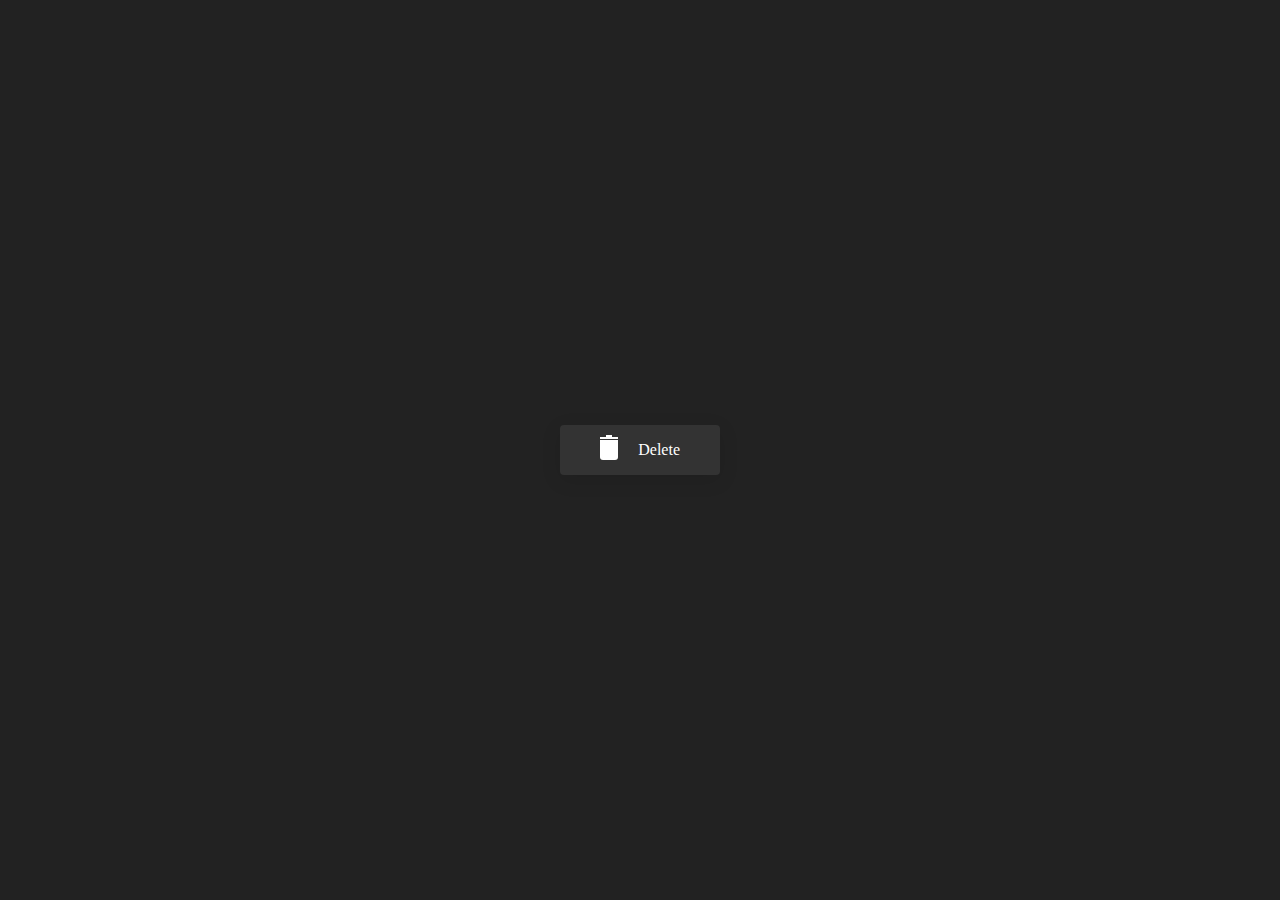
<file: Delete_Button/Index.html>
<!DOCTYPE html>
<html lang="en">
<head>
    <meta charset="UTF-8">
    <meta http-equiv="X-UA-Compatible" content="IE=edge">
    <meta name="viewport" content="width=device-width, initial-scale=1.0">
    <link rel="stylesheet" href="style.css">
    <title>Delete Button</title>
</head>
<body>
    <a href="#" class="btn"><span></span><text>Delete</text></a>
    <script src="app.js"></script>
</body>
</html>
</file>
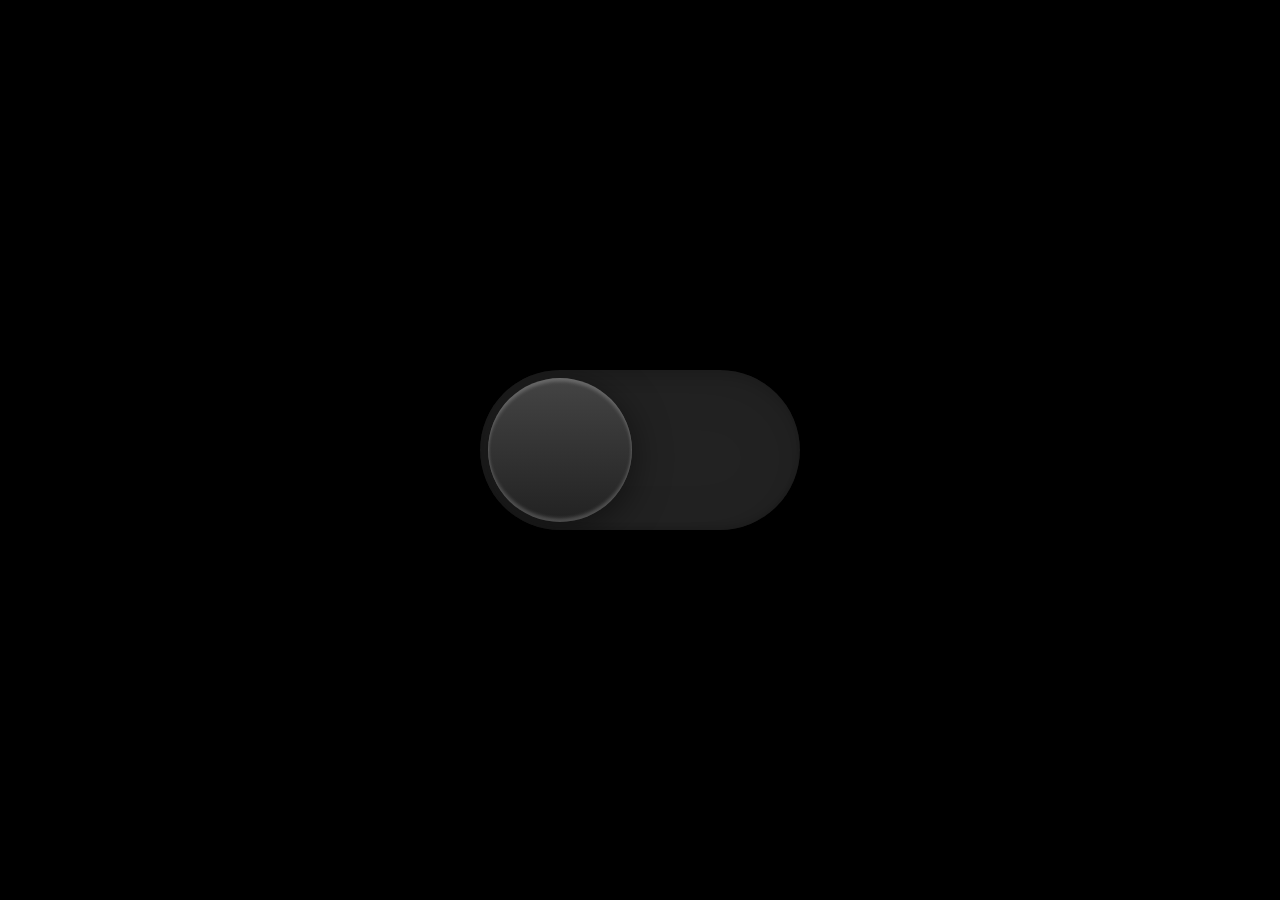
<file: Toggle_Button/index.html>
<!DOCTYPE html>
<html lang="en">
<head>
    <meta charset="UTF-8">
    <meta http-equiv="X-UA-Compatible" content="IE=edge">
    <meta name="viewport" content="width=device-width, initial-scale=1.0">
    <link rel="stylesheet" href="style/style.css">
    <title>Toggle Button</title>
</head>
<body>
    <div id="toggle">
        <i class="indicator"></i>
    </div>

    <script src="app/app.js"></script>
</body>
</html>
</file>
<file: Delete_Button/style.css>
* {
    margin: 0;
    padding: 0;
    box-sizing: border-box;
}

body {
    display: flex;
    justify-content: center;
    align-items: center;
    min-height: 100vh;
    background: #222;
}

a {
    position: relative;
    width: 160px;
    height: 50px;
    background: #333;
    border-radius: 4px;
    display: flex;
    justify-content: center;
    align-items: center;
    text-decoration: none;
    transition: 0.5s;
    box-shadow: 0 5px 20px rgba(0, 0, 0, 0.1);
    overflow: hidden;
}

a span {
    position: absolute;
    left: 40px;
    width: 18px;
    height: 20px;
    background: #fff;
    display: inline-block;
    transition: 0.5s;
    border-bottom-left-radius: 3px;
    border-bottom-right-radius: 3px;
}

a.active span { 
    width: 20px;
    height: 10px;
    border-radius: 0;
    left: 50%;
    transform: translateX(-50%) rotate(-45deg);
    background: transparent;
    border-left: 2px solid #fff;
    border-bottom: 2px solid #fff;
}

a.active { 
    background: #2196f3;
}

a:hover span {
    transform: scale(1.5) rotate(60deg) translateY(10px);
}

a:hover span::before {
    transform: rotate(-90deg) translateX(50%) translateY(-10px);
}

a.active:hover span::before,
a.active span::before{ 
    transform: scale(0);
}

a span::before {
    content: "";
    position: absolute;
    top: -3px;
    background: #fff;
    width: 100%;
    height: 2px;
    box-shadow: 12px -2px 0 #333,
        12px -3px 0 #333,
        15px -1px 0 #333,
        6px -2px 0 #fff;
    transition: 0.5s;
}

a text {
    color: #fff;
    position: absolute;
    right: 40px;
    transition: 0.5s;
}

a:hover text,
a.active text {
    transform: translateX(-50px) translateY(-5px) scale(0);
}
</file>
<file: Toggle_Button/style/style.css>
* {
    margin: 0;
    padding: 0;
    box-sizing: border-box;
}

body {
    display: flex;
    justify-content: center;
    align-items: center;
    height: 100vh;
    background: #000;
    transition: 0.5s;
}

body.active { 
    background: #fff;
}

#toggle {
    position:relative;
    display:block;
    border-radius:160px;
    width:320px;
    height:160px;
    background: #222;
    transition: 0.5s;
    box-shadow: inset 0 8px 60px rgba(0,0,0,0.1),
    inset 0 8px 8px rgba(0,0,0,0.1),
    inset 0 -4px 4px rgba(0,0,0,0.1);
    cursor: pointer;
}

#toggle.active { 
    background:#fff;
    box-shadow: inset 0 2px 60px rgba(0,0,0,0.1),
    inset 0 2px 8px rgba(0,0,0,0.1),
    inset 0 -4px 8px rgba(0,0,0,0.05);
}

#toggle .indicator { 
    position: absolute;
    top: 0;
    left: 0;
    width: 160px;
    height: 160px;
    background: linear-gradient(to bottom,#444,#222);
    border-radius: 50%;
    transform: scale(0.9);
    box-shadow: 0 8px 40px rgba(0,0,0,0.5),
    inset 0 4px 4px rgba(255,255, 255,0.2),
    inset 0 -4px 4px rgba(255,255, 255,0.2);
    transition: 0.5s;
}

#toggle.active .indicator {
    left: 160px;
    box-shadow: 0 8px 20px rgba(0,0,0,0.5),
    inset 0 4px 4px rgba(255,255, 255,0.2),
    inset 0 -4px 4px rgba(255,255, 255,0.2);
    background: linear-gradient(to bottom,#fff,rgb(239, 235, 235));
}
</file>
